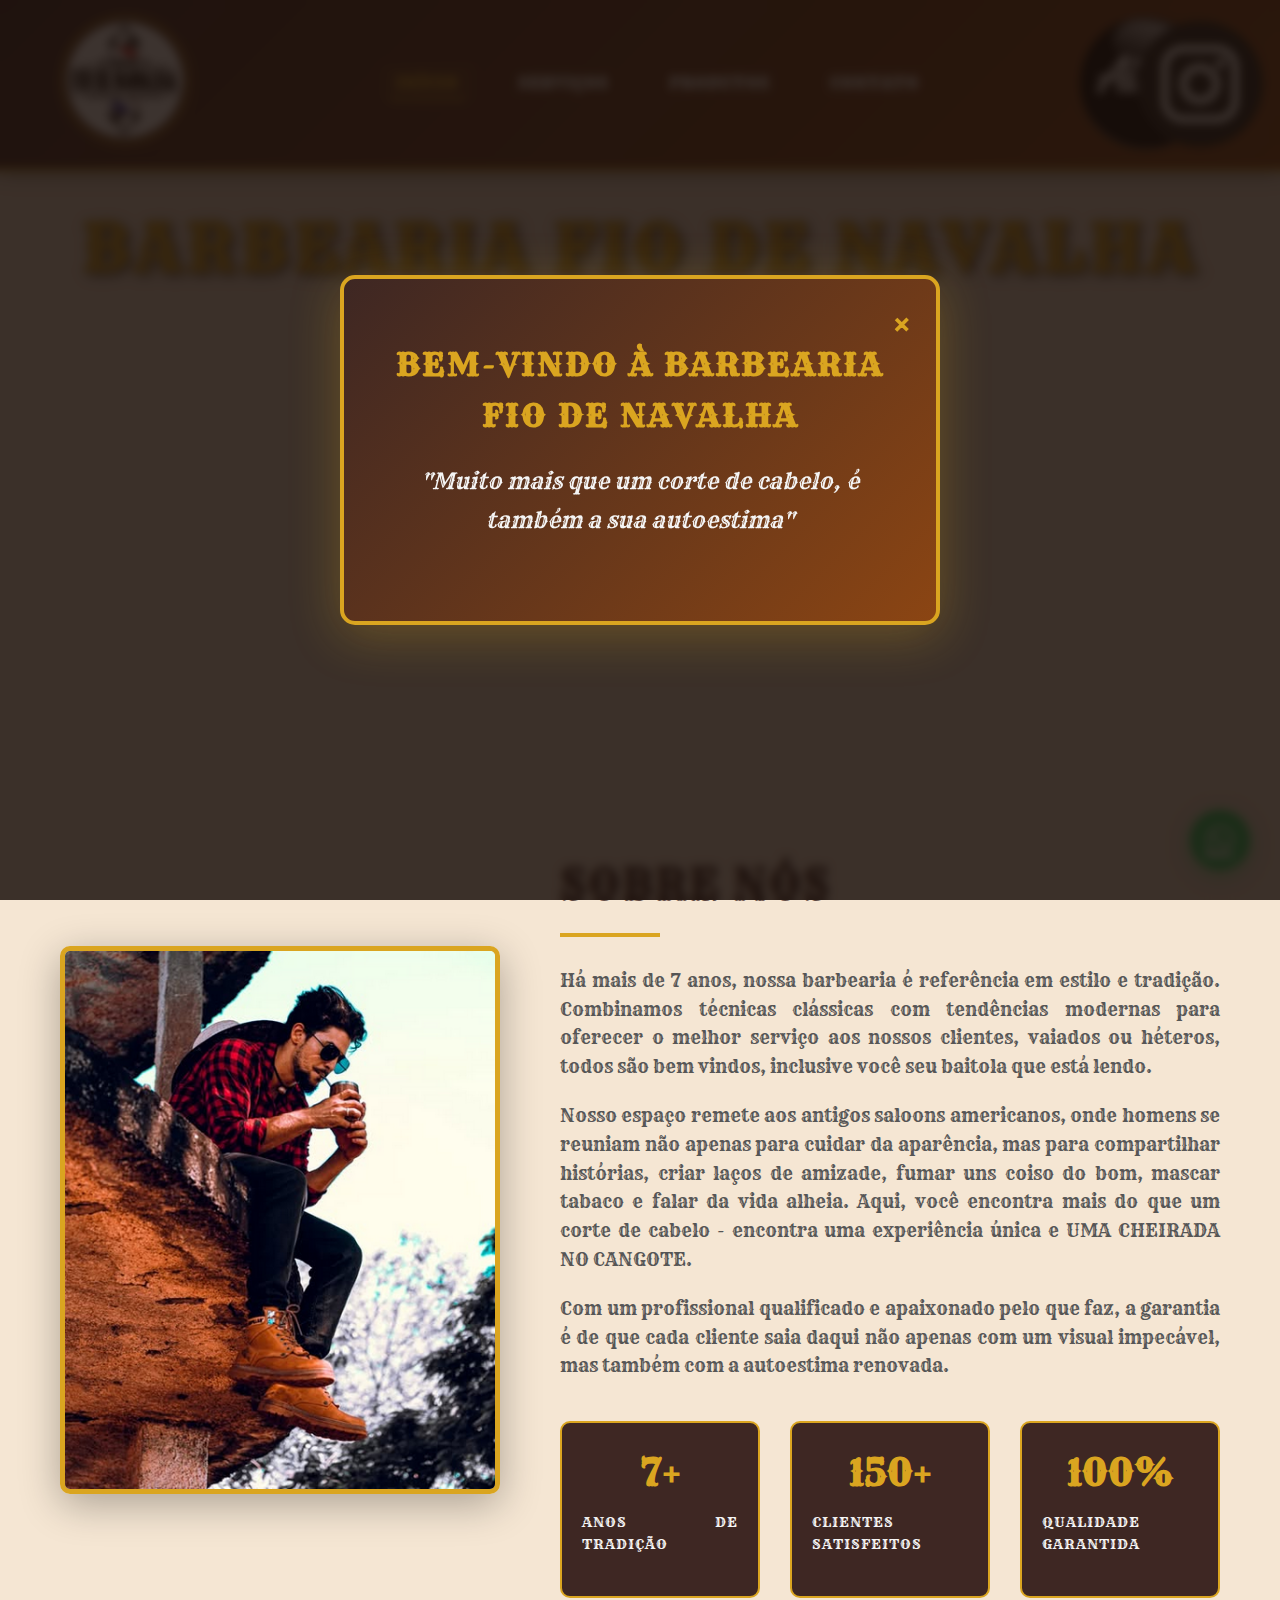
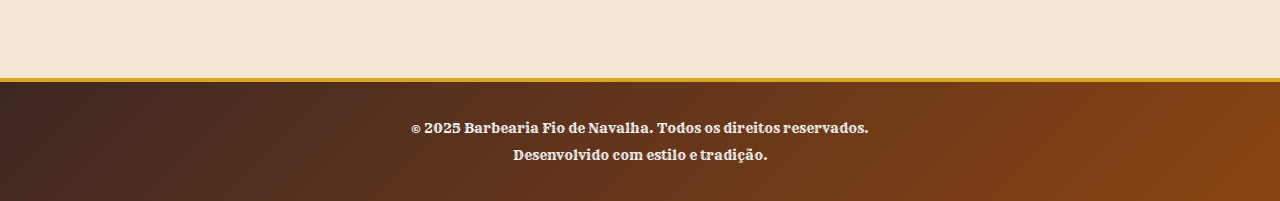
<file: index.html>
<!DOCTYPE html>
<html lang="pt-BR">
  <head>
    <meta charset="UTF-8" />
    <meta name="viewport" content="width=device-width, initial-scale=1.0" />
    <title>Barbearia Fio de Navalha - Início</title>
    <link rel="stylesheet" href="style.css" />
    <link
      rel="stylesheet"
      href="https://cdnjs.cloudflare.com/ajax/libs/font-awesome/6.4.0/css/all.min.css"
    />
    <link rel="preconnect" href="https://fonts.googleapis.com" />
    <link rel="preconnect" href="https://fonts.gstatic.com" crossorigin />
    <link
      href="https://fonts.googleapis.com/css2?family=Rye&display=swap"
      rel="stylesheet"
    />
  </head>
  <body>
    <!-- Header -->
    <header class="header">
      <div class="container header-content">
        <div class="logo">
          <img
            src="./SRC/IMG/Logo Barbearia.jpg"
            alt="Logo Barbearia"
          />
        </div>
        <nav class="nav-menu">
          <ul>
            <li>
              <a href="#" class="nav-link active" data-page="index">Início</a>
            </li>
            <li>
              <a href="#" class="nav-link" data-page="servicos">Serviços</a>
            </li>
            <li>
              <a href="#" class="nav-link" data-page="produtos">Produtos</a>
            </li>
            <li>
              <a href="#" class="nav-link" data-page="contato">Contato</a>
            </li>
          </ul>
        </nav>
        <div class="social-icons">
          <a href="https://airgo.bio/5f98773e" target="_blank" title="Airgo">
            <!--<i class="fa-brands fa-qrcode"></i><i class="fab fa-facebook-f"></i><i class="fa-solid fa-qrcode"></i>--><img class="air-go" src="./SRC/IMG/icons/fav_icon_airgo_no_layer.png" alt="Airgo icon">
          </a>
          <a href="https://www.instagram.com/barbeariafiodenavalha07/" target="_blank" title="Instagram">
            <img class="air-go" src="./SRC/IMG/icons/insta icon.png" alt="">
            <!--<i class="fab fa-instagram"></i>-->
          </a>
        </div>
      </div>
    </header>

    <!-- Modal de Boas-vindas -->
    <div id="welcomeModal" class="modal">
      <div class="modal-content">
        <span class="close-modal">&times;</span>
        <h2>Bem-vindo à Barbearia Fio de Navalha</h2>
        <p class="slogan">
          "Muito mais que um corte de cabelo, é também a sua autoestima"
        </p>
      </div>
    </div>

    <!-- Hero Section -->
    <section class="hero">
      <div class="hero-overlay"></div>
      <div class="hero-content">
        <br><h1 class="">Barbearia Fio de Navalha</h1>
        <p class="hero-subtitle">Tradição e Estilo desde 2018</p><br>
        <a href="#sobre" class="btn-hero">Conheça Nossa História</a>
      </div>
    </section>

    <!-- Sobre Nós -->
    <section id="sobre" class="sobre-section">
      <div class="container">
        <div class="sobre-content">
          <div class="sobre-image">
            <img
              src="./SRC/IMG/Tomando no caneco.png"
              alt="Barbeiro trabalhando"
            />
            <div class="image-frame"></div>
          </div>
          <div class="sobre-text">
            <h2>Sobre Nós</h2>
            <div class="divider"></div>
            <p>
              Há mais de 7 anos, nossa barbearia é referência em estilo e
              tradição. Combinamos técnicas clássicas com tendências modernas
              para oferecer o melhor serviço aos nossos clientes, vaiados ou héteros, todos são bem vindos, inclusive você seu baitola que está lendo.
            </p>
            <p>
              Nosso espaço remete aos antigos saloons americanos, onde homens se
              reuniam não apenas para cuidar da aparência, mas para compartilhar
              histórias, criar laços de amizade, fumar uns coiso do bom, mascar tabaco e falar da vida alheia. Aqui, você encontra mais do
              que um corte de cabelo - encontra uma experiência única e UMA CHEIRADA NO CANGOTE.
            </p>
            <p>
              Com um profissional qualificado e apaixonado pelo que faz, a 
              garantia é de que cada cliente saia daqui não apenas com um visual
              impecável, mas também com a autoestima renovada.
            </p>
            <div class="sobre-stats">
              <div class="stat">
                <h3>7+</h3>
                <p>Anos de Tradição</p>
              </div>
              <div class="stat">
                <h3>150+</h3>
                <p>Clientes Satisfeitos</p>
              </div>
              <div class="stat">
                <h3>100%</h3>
                <p>Qualidade Garantida</p>
              </div>
            </div>
          </div>
        </div>
      </div>
    </section>

    <!-- Botão Flutuante WhatsApp -->
    <a
      href="https://wa.me/5562995553522"
      class="whatsapp-float"
      target="_blank"
      title="Fale conosco no WhatsApp"
    >
      <i class="fab fa-whatsapp"></i>
    </a>

    <!-- Footer -->
    <footer class="footer">
      <div class="container">
        <p>&copy; 2025 Barbearia Fio de Navalha. Todos os direitos reservados.</p>
        <p>Desenvolvido com estilo e tradição.</p>
      </div>
    </footer>

    <script src="script.js"></script>
  </body>
</html>
</file>
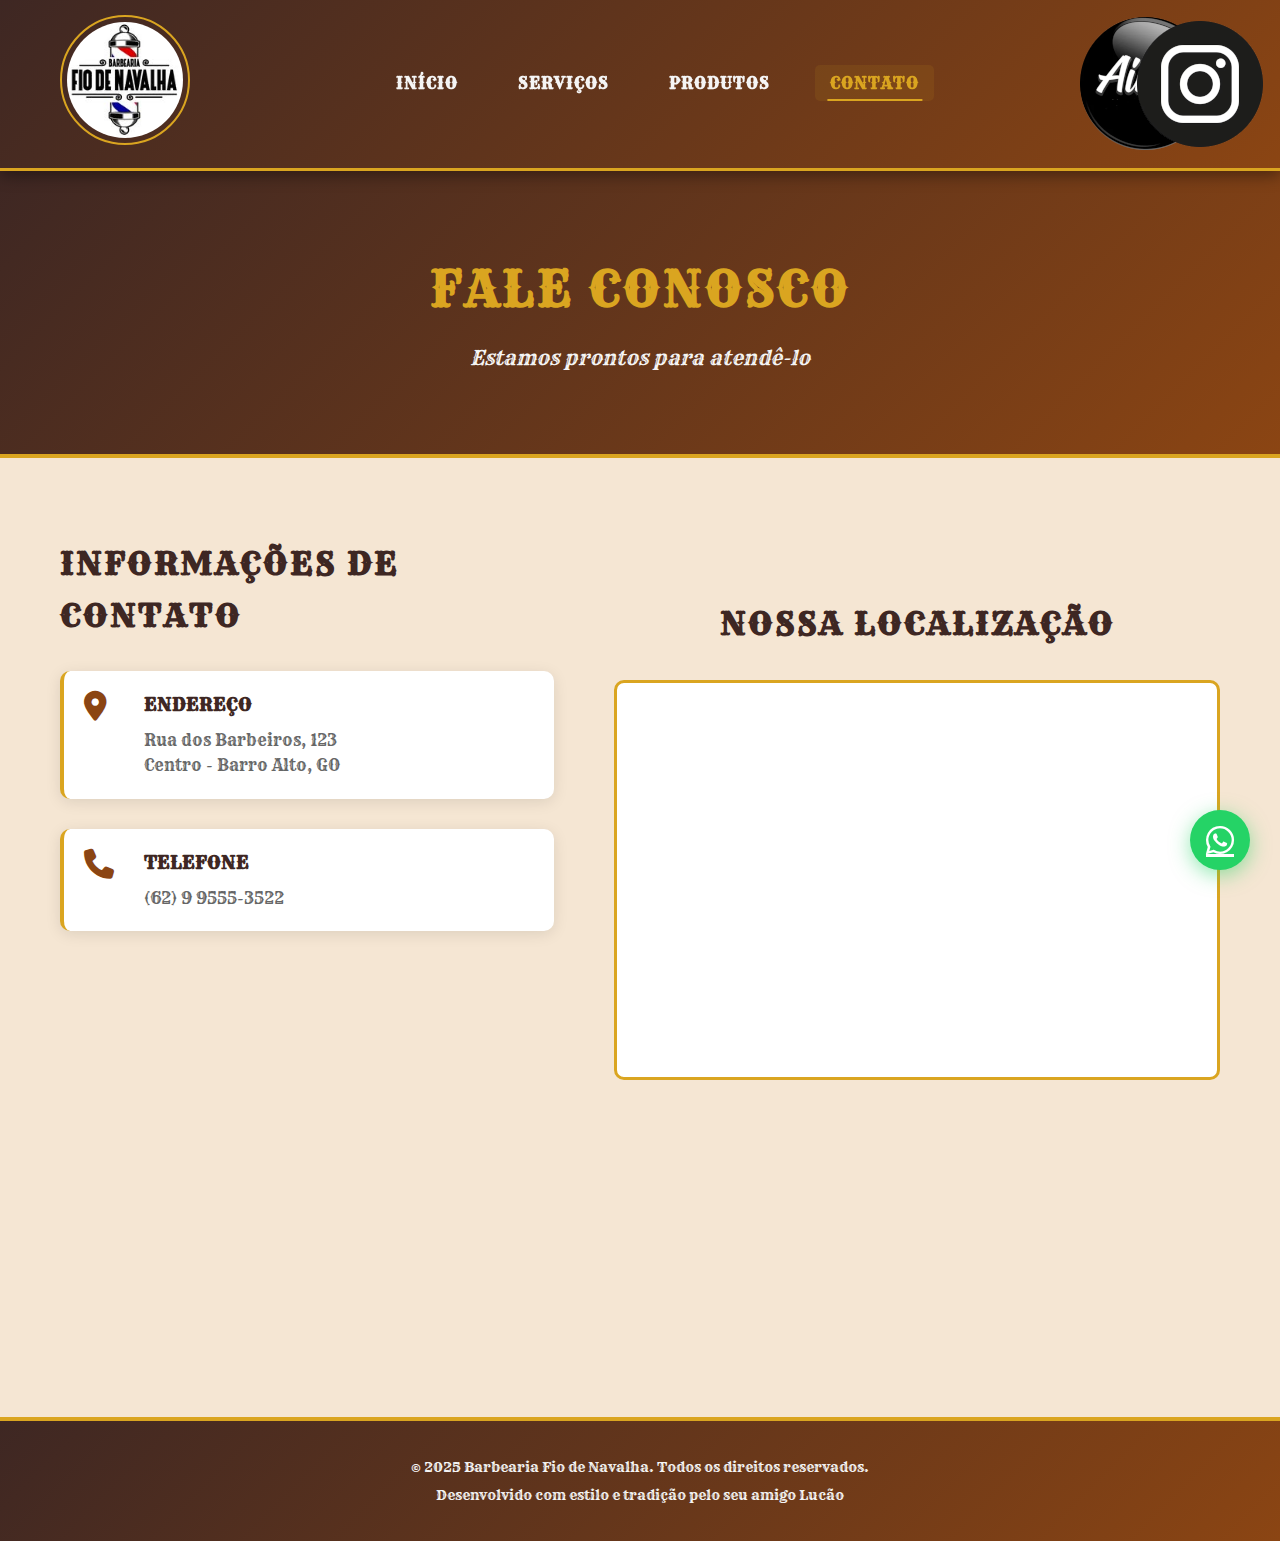
<file: contato.html>
<!DOCTYPE html>
<html lang="pt-BR">
  <head>
    <meta charset="UTF-8" />
    <meta name="viewport" content="width=device-width, initial-scale=1.0" />
    <title>Barbearia Old School - Contato</title>
    <link rel="stylesheet" href="style.css" />
    <link
      rel="stylesheet"
      href="https://cdnjs.cloudflare.com/ajax/libs/font-awesome/6.4.0/css/all.min.css"
    />
    <link rel="preconnect" href="https://fonts.googleapis.com" />
    <link rel="preconnect" href="https://fonts.gstatic.com" crossorigin />
    <link
      href="https://fonts.googleapis.com/css2?family=Rye&display=swap"
      rel="stylesheet"
    />
  </head>
  <body>
    <!-- Header -->
    <header class="header">
      <div class="container header-content">
        <div class="logo">
          <img
            src="./SRC/IMG/Logo Barbearia.jpg"
            alt="Logo Barbearia"
          />
        </div>
        <nav class="nav-menu">
          <ul>
            <li><a href="#" class="nav-link" data-page="index">Início</a></li>
            <li>
              <a href="#" class="nav-link" data-page="servicos">Serviços</a>
            </li>
            <li>
              <a href="#" class="nav-link" data-page="produtos">Produtos</a>
            </li>
            <li>
              <a href="#" class="nav-link active" data-page="contato"
                >Contato</a
              >
            </li>
          </ul>
        </nav>
        <div class="social-icons">
          <a href="https://airgo.bio/5f98773e" target="_blank" title="Airgo">
            <!--<i class="fa-brands fa-qrcode"></i><i class="fab fa-facebook-f"></i><i class="fa-solid fa-qrcode"></i>--><img class="air-go" src="./SRC/IMG/icons/fav_icon_airgo_no_layer.png" alt="Airgo icon">
          </a>
          <a href="https://www.instagram.com/barbeariafiodenavalha07/" target="_blank" title="Instagram">
            <img class="air-go" src="./SRC/IMG/icons/insta icon.png" alt="">
            <!--<i class="fab fa-instagram"></i>-->
          </a>
        </div>
      </div>
    </header>

    <!-- Page Header -->
    <section class="page-header">
      <h1>Fale Conosco</h1>
      <p>Estamos prontos para atendê-lo</p>
    </section>

    <!-- Contato -->
    <section class="contato-section">
      <div class="container">
        <div class="contato-grid">
          <div class="contato-info">
            <h2>Informações de Contato</h2>
            <div class="info-item">
              <i class="fas fa-map-marker-alt"></i>
              <div>
                <h4>Endereço</h4>
                <p>Rua dos Barbeiros, 123<br />Centro - Barro Alto, GO</p>
              </div>
            </div>
            <div class="info-item">
              <i class="fas fa-phone"></i>
              <div>
                <h4>Telefone</h4>
                <p>(62) 9 9555-3522</p>
              </div>
            </div>
            <div class="info-item">
              <i class="fas fa-envelope"></i>
              <div>
                <h4>E-mail</h4>
                <p>contato@barbearia.com</p>
              </div>
            </div>
            <div class="info-item">
              <i class="fas fa-clock"></i>
              <div>
                <h4>Horário de Funcionamento</h4>
                <p>
                  Segunda a Sexta: 9h às 19h<br />Sábado: 9h às 17h<br />Domingo:
                  Fechado
                </p>
              </div>
            </div>
          </div>

          <!-- <div class="contato-form">
            <h2>Envie uma Mensagem</h2>
            <form id="contactForm">
              <div class="form-group">
                <input type="text" id="nome" placeholder="Seu Nome" required />
              </div>
              <div class="form-group">
                <input
                  type="email"
                  id="email"
                  placeholder="Seu E-mail"
                  required
                />
              </div>
              <div class="form-group">
                <input type="tel" id="telefone" placeholder="Seu Telefone" />
              </div>
              <div class="form-group">
                <textarea
                  id="mensagem"
                  rows="5"
                  placeholder="Sua Mensagem"
                  required
                ></textarea>
              </div>
              <button type="submit" class="btn-submit">Enviar Mensagem</button>
            </form>
          </div>
        </div> -->

        <div class="mapa-section">
          <h2>Nossa Localização</h2>
          <div class="mapa-placeholder">
            <!--<i class="fas fa-map-marked-alt"></i>
            <p>Mapa da localização</p>-->
            <iframe src="https://www.google.com/maps/embed?pb=!1m17!1m12!1m3!1d963.5837938224525!2d-48.91767007156254!3d-14.974087999093584!2m3!1f0!2f0!3f0!3m2!1i1024!2i768!4f13.1!3m2!1m1!2zMTTCsDU4JzI2LjciUyA0OMKwNTUnMDEuMyJX!5e0!3m2!1spt-BR!2sbr!4v1762901623806!5m2!1spt-BR!2sbr" width="600" height="450" style="border:0;" allowfullscreen="" loading="lazy" referrerpolicy="no-referrer-when-downgrade"></iframe>
          </div>
        </div>
      </div>
    </section>

    <!-- Botão Flutuante WhatsApp -->
    <a
      href="https://wa.me/5562995553522"
      class="whatsapp-float"
      target="_blank"
      title="Fale conosco no WhatsApp"
    >
      <i class="fab fa-whatsapp"></i>
    </a>

    <!-- Footer -->
    <footer class="footer">
      <div class="container">
        <p>
          &copy; 2025 Barbearia Fio de Navalha. Todos os direitos reservados.
        </p>
        <p>Desenvolvido com estilo e tradição pelo seu amigo Lucão</p>
      </div>
    </footer>

    <script src="script.js"></script>
  </body>
</html>
</file>
<file: style.css>
/* Reset e Configurações Básicas */
* {
    margin: 0;
    padding: 0;
    box-sizing: border-box;
    font-family: 'Rye', serif;
}

:root {
    --primary-color: #8B4513;
    --secondary-color: #D2691E;
    --dark-brown: #3E2723;
    --cream: #F5E6D3;
    --gold: #DAA520;
    --dark-bg: #1A0F0A;
    --text-light: #F5F5F5;
}


body {
    font-family: 'Rye', 'Times New Roman', serif;
    line-height: 1.6;
    color: #333;
    background-color: var(--cream);
}

.container {
    max-width: 1200px;
    margin: 0 auto;
    padding: 0 20px;
}

/* Header */
.header {
    background: linear-gradient(135deg, var(--dark-brown) 0%, var(--primary-color) 100%);
    padding: 15px 0;
    position: sticky;
    top: 0;
    z-index: 1000;
    box-shadow: 0 4px 15px rgba(0, 0, 0, 0.4);
    border-bottom: 3px solid var(--gold);
}

.header-content {
    display: flex;
    justify-content: space-between;
    align-items: center;
}

.logo img {
    height: auto;
    width: 130px;
    border: 2px solid var(--gold);
    border-radius: 70px;
    padding: 5px;
}

.nav-menu ul {
    display: flex;
    list-style: none;
    gap: 30px;
}

.nav-link {
    color: var(--text-light);
    text-decoration: none;
    font-size: 16px;
    font-weight: bold;
    text-transform: uppercase;
    letter-spacing: 1px;
    padding: 8px 15px;
    border-radius: 5px;
    transition: all 0.3s ease;
    position: relative;
}

.nav-link::after {
    content: '';
    position: absolute;
    bottom: 0;
    left: 50%;
    width: 0;
    height: 2px;
    background: var(--gold);
    transition: all 0.3s ease;
    transform: translateX(-50%);
}

.nav-link:hover,
.nav-link.active {
    color: var(--gold);
    background: rgba(218, 165, 32, 0.1);
}

.nav-link:hover::after,
.nav-link.active::after {
    width: 80%;
}

.social-icons {
    display: flex;
    gap: 15px;
}

.social-icons a {
    color: var(--text-light);
    font-size: 20px;
    width: 40px;
    height: 40px;
    display: flex;
    align-items: center;
    justify-content: center;
    border: 2px solid var(--gold);
    border-radius: 50%;
    transition: all 0.3s ease;
}

.social-icons a:hover {
    background: var(--gold);
    color: var(--dark-brown);
    transform: translateY(-3px);
}

/* Modal de Boas-vindas */
.modal {
    display: flex;
    position: fixed;
    z-index: 2000;
    left: 0;
    top: 0;
    width: 100%;
    height: 100%;
    background-color: rgba(26, 15, 10, 0.85);
    backdrop-filter: blur(5px);
    align-items: center;
    justify-content: center;
}

.modal-content {
    background: linear-gradient(135deg, var(--dark-brown) 0%, var(--primary-color) 100%);
    padding: 60px 50px;
    border: 4px solid var(--gold);
    border-radius: 15px;
    max-width: 600px;
    text-align: center;
    position: relative;
    box-shadow: 0 10px 50px rgba(218, 165, 32, 0.3);
    animation: modalSlide 0.5s ease;
}

@keyframes modalSlide {
    from {
        opacity: 0;
        transform: translateY(-50px);
    }
    to {
        opacity: 1;
        transform: translateY(0);
    }
}

.modal-content h2 {
    color: var(--gold);
    font-size: 32px;
    margin-bottom: 20px;
    text-transform: uppercase;
    letter-spacing: 2px;
}

.slogan {
    color: var(--text-light);
    font-size: 22px;
    font-style: italic;
    line-height: 1.8;
    margin: 20px 0;
}

.close-modal {
    color: var(--gold);
    position: absolute;
    top: 15px;
    right: 25px;
    font-size: 35px;
    font-weight: bold;
    cursor: pointer;
    transition: all 0.3s ease;
}

.close-modal:hover {
    color: var(--text-light);
    transform: rotate(90deg);
}

/* Hero Section */
.hero {
    height: 600px;
    align-items: center;
    justify-content: center;
    position: relative;
    text-align: center;
}

.hero-content h1 {
    font-size: 64px;
    color: var(--gold);
    text-transform: uppercase;
    letter-spacing: 5px;
    text-shadow: 3px 3px 10px rgba(0, 0, 0, 0.8);
    margin-bottom: 20px;
    font-family: 'Rye', serif;
}

.hero-subtitle {
    font-size: 24px;
    color: var(--text-light);
    margin-bottom: 30px;
    font-style: italic;
}

.btn-hero {
    display: inline-block;
    padding: 15px 40px;
    background: var(--gold);
    color: var(--dark-brown);
    text-decoration: none;
    font-size: 18px;
    font-weight: bold;
    text-transform: uppercase;
    border-radius: 50px;
    border: 3px solid var(--gold);
    transition: all 0.3s ease;
    letter-spacing: 2px;
}

.btn-hero:hover {
    background: transparent;
    color: var(--gold);
    transform: translateY(-3px);
    box-shadow: 0 10px 25px rgba(218, 165, 32, 0.4);
}

/* Sobre Nós Section */
.sobre-section {
    padding: 80px 0;
    background: var(--cream);
}

.sobre-content {
    display: grid;
    grid-template-columns: 1fr 1.5fr;
    gap: 60px;
    align-items: center;
}

.sobre-image {
    position: relative;
}

.sobre-image img {
    width: 100%;
    border-radius: 10px;
    box-shadow: 0 10px 40px rgba(0, 0, 0, 0.3);
    border: 5px solid var(--gold);
}

.image-frame {
    position: absolute;
    top: -20px;
    left: -20px;
    right: 20px;
    bottom: 20px;
    border: 3px solid var(--primary-color);
    border-radius: 10px;
    z-index: -1;
}

.sobre-text h2 {
    font-size: 42px;
    color: var(--dark-brown);
    margin-bottom: 15px;
    text-transform: uppercase;
    letter-spacing: 2px;
}

.divider {
    width: 100px;
    height: 4px;
    background: var(--gold);
    margin-bottom: 30px;
}

.sobre-text p {
    font-size: 18px;
    color: #555;
    margin-bottom: 20px;
    text-align: justify;
}

.sobre-stats {
    display: grid;
    grid-template-columns: repeat(3, 1fr);
    gap: 30px;
    margin-top: 40px;
}

.stat {
    text-align: center;
    padding: 20px;
    background: var(--dark-brown);
    border-radius: 10px;
    border: 2px solid var(--gold);
}

.stat h3 {
    font-size: 36px;
    color: var(--gold);
    margin-bottom: 10px;
}

.stat p {
    color: var(--text-light);
    font-size: 14px;
    text-transform: uppercase;
    letter-spacing: 1px;
}

/* Page Header */
.page-header {
    background: linear-gradient(135deg, var(--dark-brown) 0%, var(--primary-color) 100%);
    padding: 80px 0;
    text-align: center;
    border-bottom: 4px solid var(--gold);
}

.page-header h1 {
    font-size: 48px;
    color: var(--gold);
    text-transform: uppercase;
    letter-spacing: 3px;
    margin-bottom: 15px;
}

.page-header p {
    font-size: 20px;
    color: var(--text-light);
    font-style: italic;
}

/* Serviços Section */
.servicos-section {
    padding: 80px 0;
    background: var(--cream);
}

.servicos-grid {
    display: grid;
    grid-template-columns: repeat(auto-fit, minmax(320px, 1fr));
    gap: 40px;
}

.servico-card {
    background: white;
    padding: 40px 30px;
    border-radius: 10px;
    text-align: center;
    box-shadow: 0 5px 20px rgba(0, 0, 0, 0.1);
    border: 3px solid transparent;
    transition: all 0.3s ease;
}

.servico-card:hover {
    border-color: var(--gold);
    transform: translateY(-10px);
    box-shadow: 0 15px 40px rgba(139, 69, 19, 0.3);
}

.servico-icon {
    width: 80px;
    height: 80px;
    background: var(--dark-brown);
    border-radius: 50%;
    display: flex;
    align-items: center;
    justify-content: center;
    margin: 0 auto 25px;
    border: 3px solid var(--gold);
}

.servico-icon i {
    font-size: 35px;
    color: var(--gold);
}

.servico-card h3 {
    font-size: 24px;
    color: var(--dark-brown);
    margin-bottom: 15px;
    text-transform: uppercase;
    letter-spacing: 1px;
}

.servico-card p {
    font-size: 16px;
    color: #666;
    margin-bottom: 20px;
    line-height: 1.6;
}

.preco {
    display: block;
    font-size: 22px;
    color: var(--primary-color);
    font-weight: bold;
    margin-top: 15px;
}

/* Produtos Section */
.produtos-section {
    padding: 80px 0;
    background: var(--cream);
}

.produtos-grid {
    display: grid;
    grid-template-columns: repeat(auto-fit, minmax(280px, 1fr));
    gap: 40px;
}

.produto-card {
    background: white;
    border-radius: 10px;
    overflow: hidden;
    box-shadow: 0 5px 20px rgba(0, 0, 0, 0.1);
    transition: all 0.3s ease;
    border: 3px solid transparent;
}

.produto-card:hover {
    border-color: var(--gold);
    transform: translateY(-10px);
    box-shadow: 0 15px 40px rgba(139, 69, 19, 0.3);
}

.produto-image {
    width: 100%;
    height: 300px;
    overflow: hidden;
    background: var(--dark-brown);
}

.produto-image img {
    width: 100%;
    height: 100%;
    object-fit: cover;
    transition: transform 0.3s ease;
}

.produto-card:hover .produto-image img {
    transform: scale(1.1);
}

.produto-card h3 {
    padding: 20px 20px 10px;
    font-size: 22px;
    color: var(--dark-brown);
    text-transform: uppercase;
    letter-spacing: 1px;
}

.produto-card p {
    padding: 0 20px;
    font-size: 15px;
    color: #666;
    margin-bottom: 15px;
}

.produto-card .preco {
    padding: 0 20px;
    font-size: 24px;
    color: var(--primary-color);
    font-weight: bold;
    margin: 15px 0;
}

.btn-comprar {
    width: calc(100% - 40px);
    margin: 20px 20px;
    padding: 12px;
    background: var(--dark-brown);
    color: var(--gold);
    border: 2px solid var(--gold);
    font-size: 16px;
    font-weight: bold;
    text-transform: uppercase;
    cursor: pointer;
    border-radius: 5px;
    transition: all 0.3s ease;
}

.btn-comprar:hover {
    background: var(--gold);
    color: var(--dark-brown);
}

/* Contato Section */
.contato-section {
    padding: 80px 0;
    background: var(--cream);
}

.contato-grid {
    display: grid;
    grid-template-columns: 1fr 1fr;
    gap: 60px;
    margin-bottom: 60px;
}

.contato-info h2,
.contato-form h2 {
    font-size: 32px;
    color: var(--dark-brown);
    margin-bottom: 30px;
    text-transform: uppercase;
    letter-spacing: 2px;
}

.info-item {
    display: flex;
    gap: 20px;
    margin-bottom: 30px;
    padding: 20px;
    background: white;
    border-radius: 10px;
    border-left: 4px solid var(--gold);
    box-shadow: 0 3px 15px rgba(0, 0, 0, 0.1);
}

.info-item i {
    font-size: 30px;
    color: var(--primary-color);
    min-width: 40px;
}

.info-item h4 {
    font-size: 18px;
    color: var(--dark-brown);
    margin-bottom: 8px;
    text-transform: uppercase;
}

.info-item p {
    font-size: 16px;
    color: #666;
    line-height: 1.6;
}

.contato-form {
    background: white;
    padding: 40px;
    border-radius: 10px;
    box-shadow: 0 5px 20px rgba(0, 0, 0, 0.1);
    border: 3px solid var(--gold);
}

.form-group {
    margin-bottom: 25px;
}

.form-group input,
.form-group textarea {
    width: 100%;
    padding: 15px;
    font-size: 16px;
    border: 2px solid #ddd;
    border-radius: 5px;
    font-family: 'Georgia', serif;
    transition: border-color 0.3s ease;
}

.form-group input:focus,
.form-group textarea:focus {
    outline: none;
    border-color: var(--gold);
}

.btn-submit {
    width: 100%;
    padding: 15px;
    background: var(--dark-brown);
    color: var(--gold);
    border: 2px solid var(--gold);
    font-size: 18px;
    font-weight: bold;
    text-transform: uppercase;
    cursor: pointer;
    border-radius: 5px;
    transition: all 0.3s ease;
    letter-spacing: 2px;
}

.btn-submit:hover {
    background: var(--gold);
    color: var(--dark-brown);
    transform: translateY(-2px);
    box-shadow: 0 5px 20px rgba(218, 165, 32, 0.4);
}

.mapa-section {
    margin-top: 60px;
}

.mapa-section h2 {
    font-size: 32px;
    color: var(--dark-brown);
    margin-bottom: 30px;
    text-align: center;
    text-transform: uppercase;
    letter-spacing: 2px;
}

.mapa-placeholder {
    width: 100%;
    height: 400px;
    background: white;
    border: 3px solid var(--gold);
    border-radius: 10px;
    display: flex;
    flex-direction: column;
    align-items: center;
    justify-content: center;
    color: var(--primary-color);
}

.mapa-placeholder i {
    font-size: 80px;
    margin-bottom: 20px;
}

.mapa-placeholder p {
    font-size: 20px;
}

/* WhatsApp Float Button */
.whatsapp-float {
    position: fixed;
    bottom: 30px;
    right: 30px;
    width: 60px;
    height: 60px;
    background: #25D366;
    border-radius: 50%;
    display: flex;
    align-items: center;
    justify-content: center;
    font-size: 32px;
    color: white;
    box-shadow: 0 5px 20px rgba(37, 211, 102, 0.5);
    z-index: 999;
    transition: all 0.3s ease;
    animation: pulse 2s infinite;
}

@keyframes pulse {
    0%, 100% {
        transform: scale(1);
    }
    50% {
        transform: scale(1.1);
    }
}

.whatsapp-float:hover {
    background: #128C7E;
    transform: translateY(-5px);
    box-shadow: 0 10px 30px rgba(37, 211, 102, 0.7);
}

/* Footer */
.footer {
    background: linear-gradient(135deg, var(--dark-brown) 0%, var(--primary-color) 100%);
    color: var(--text-light);
    text-align: center;
    padding: 30px 0;
    border-top: 4px solid var(--gold);
}

.footer p {
    margin: 5px 0;
    font-size: 14px;
}

/* Responsividade */
@media (max-width: 768px) {
    .header-content {
        flex-direction: column;
        gap: 15px;
    }

    .nav-menu ul {
        flex-direction: column;
        gap: 10px;
        text-align: center;
    }

    .hero-content h1 {
        font-size: 36px;
    }

    .sobre-content {
        grid-template-columns: 1fr;
    }

    .sobre-stats {
        grid-template-columns: 1fr;
    }

    .contato-grid {
        grid-template-columns: 1fr;
    }

    .modal-content {
        padding: 40px 30px;
        margin: 20px;
    }

    .modal-content h2 {
        font-size: 24px;
    }

    .slogan {
        font-size: 18px;
    }
}
</file>
